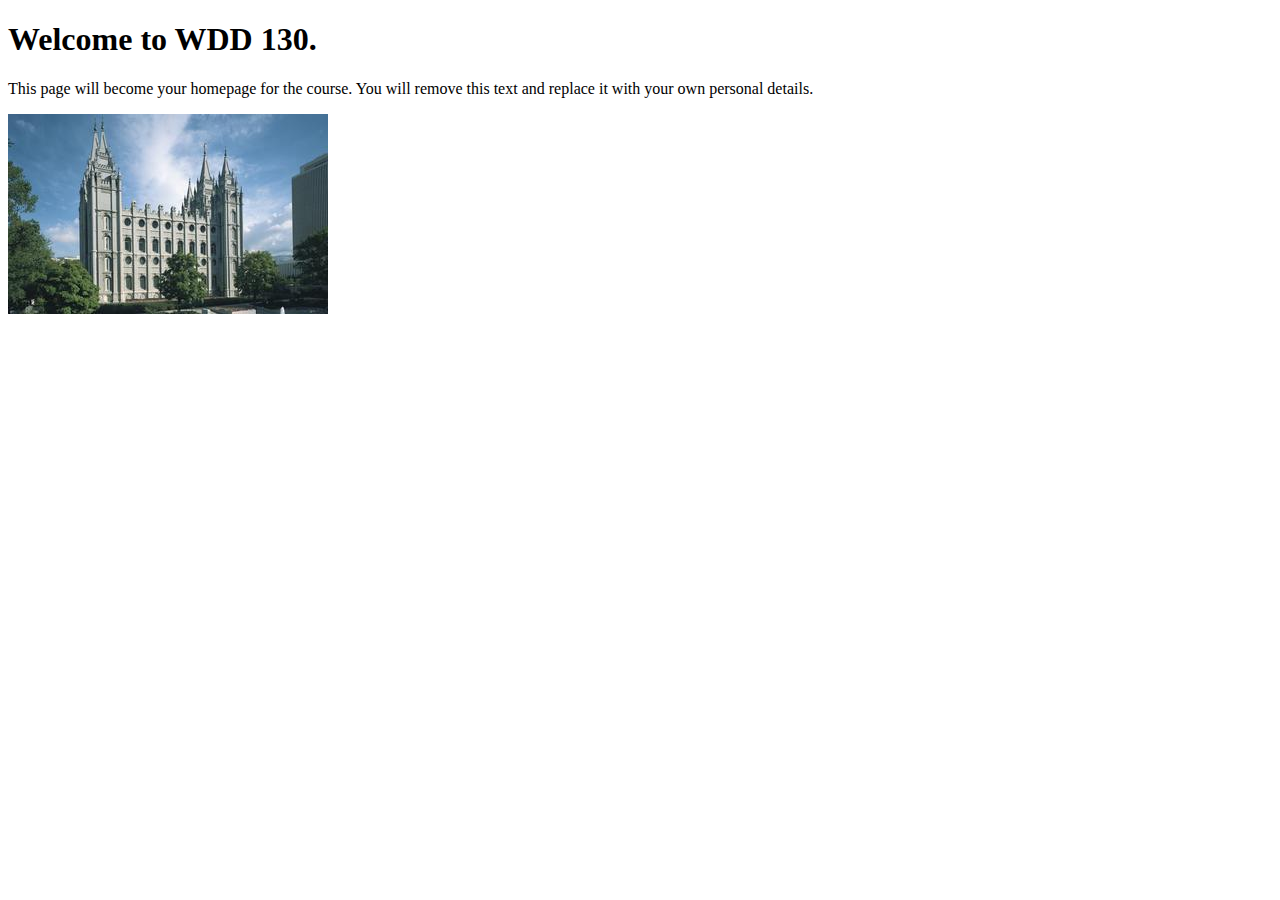
<file: index.html>
<!DOCTYPE html>
<html lang="en">
<head>
    <meta charset="UTF-8">
    <meta name="viewport" content="width=device-width, initial-scale=1.0">
    <title>WDD 130 | Personal Homepage</title>
</head>
<body>
    <h1>Welcome to WDD 130.</h1>
    <p>This page will become your homepage for the course. You will remove this text and replace it with your own personal details.</p>

    <img src="images/salt-lake-temple.jpg" alt="The Salt Lake Temple.">
</body>
</html>
</file>
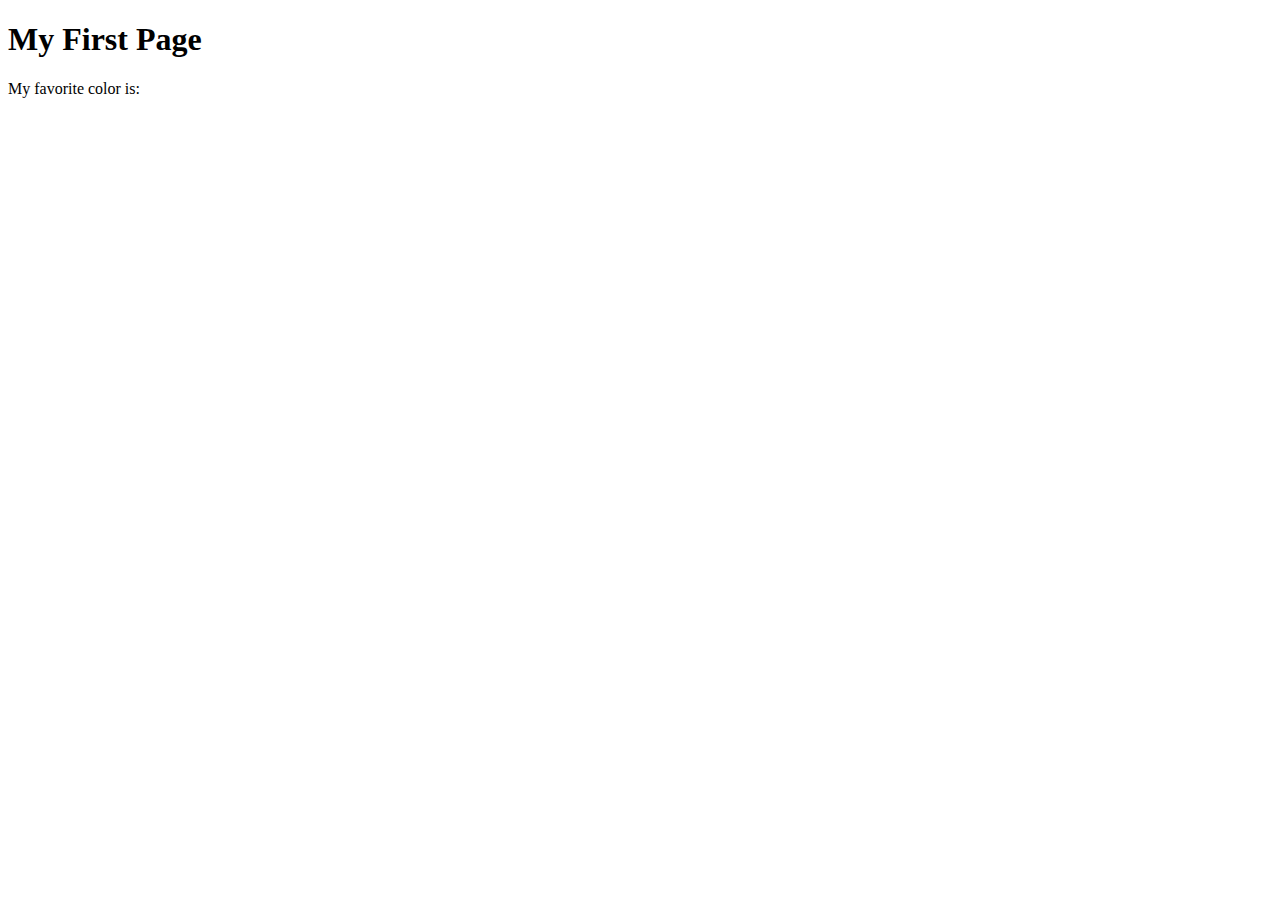
<file: week01/first-page.html>
<!DOCTYPE html>
<html lang="en">
<head>
    <meta charset="UTF-8">
    <meta name="viewport" content="width=device-width, initial-scale=1.0">
    <title>My First Page</title>
</head>
<body>
    <h1>My First Page</h1>
    <p>My favorite color is: </p>
</body>
</html>
</file>
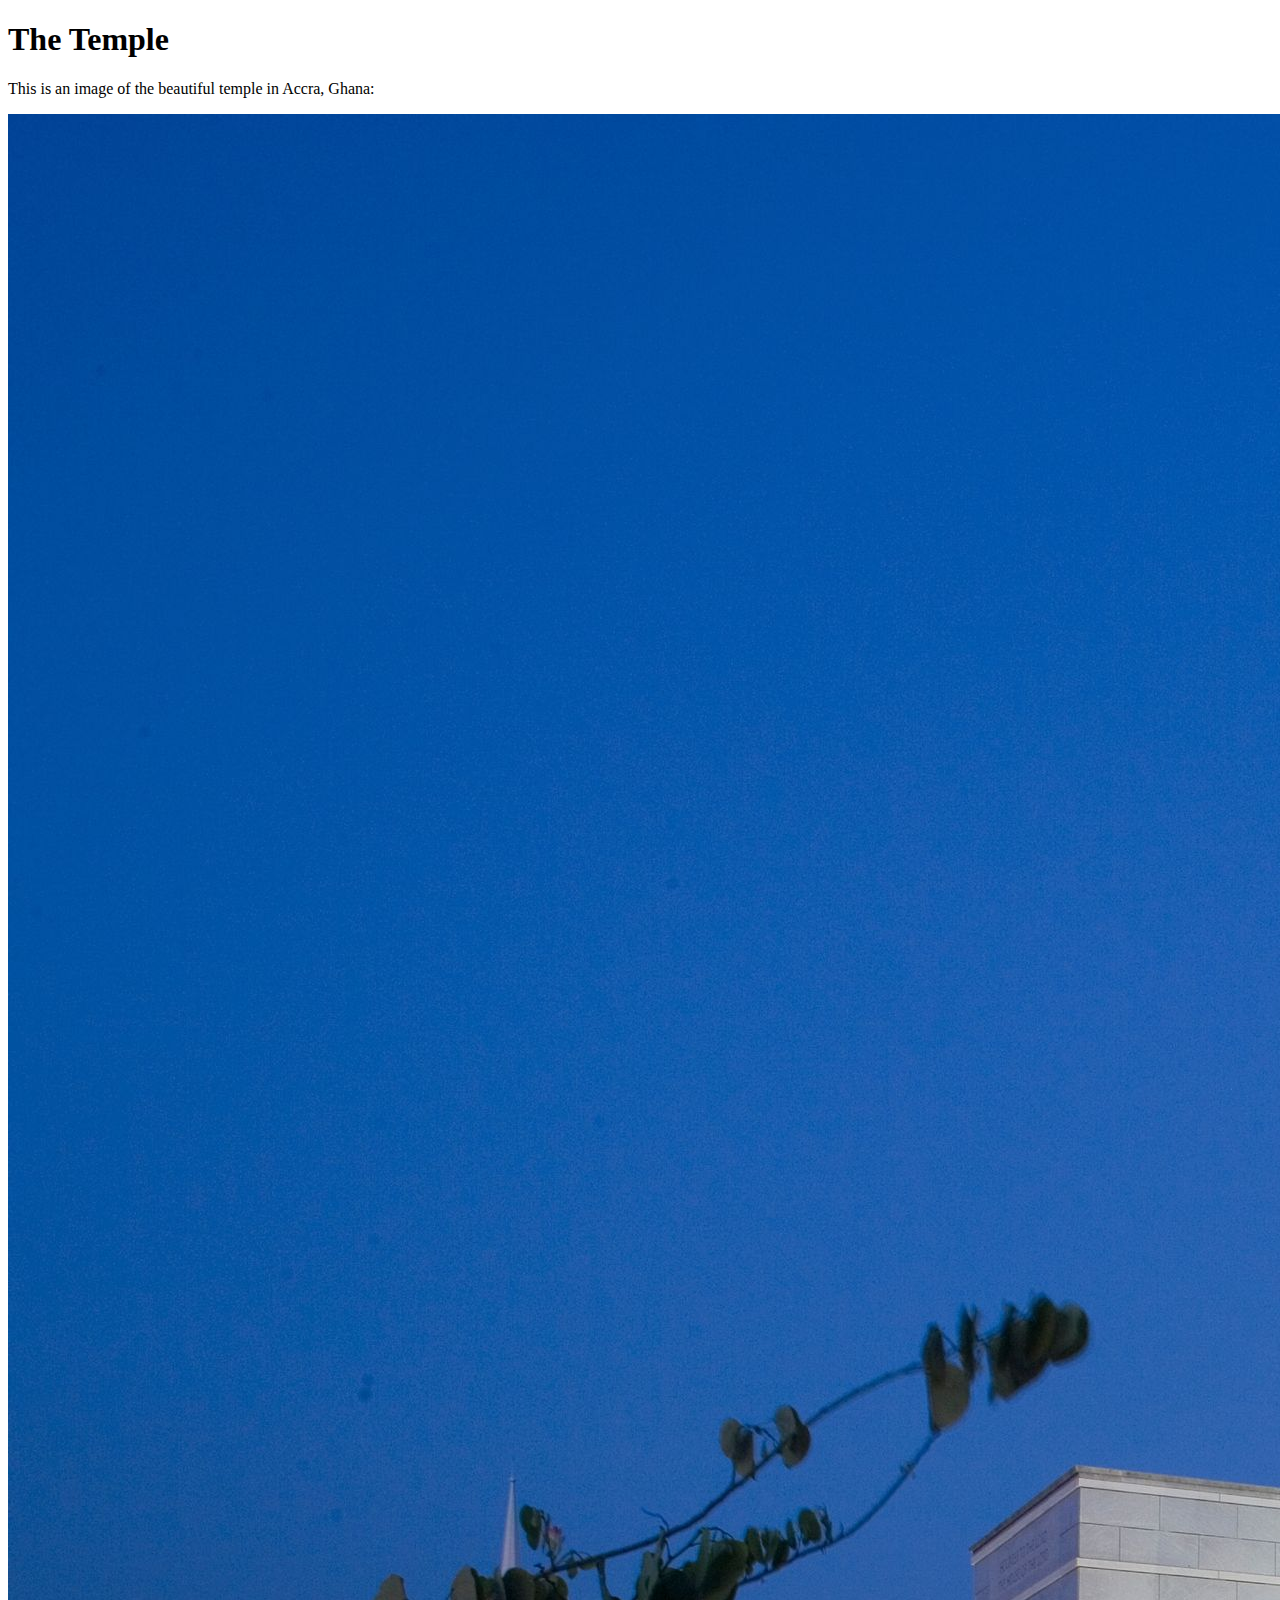
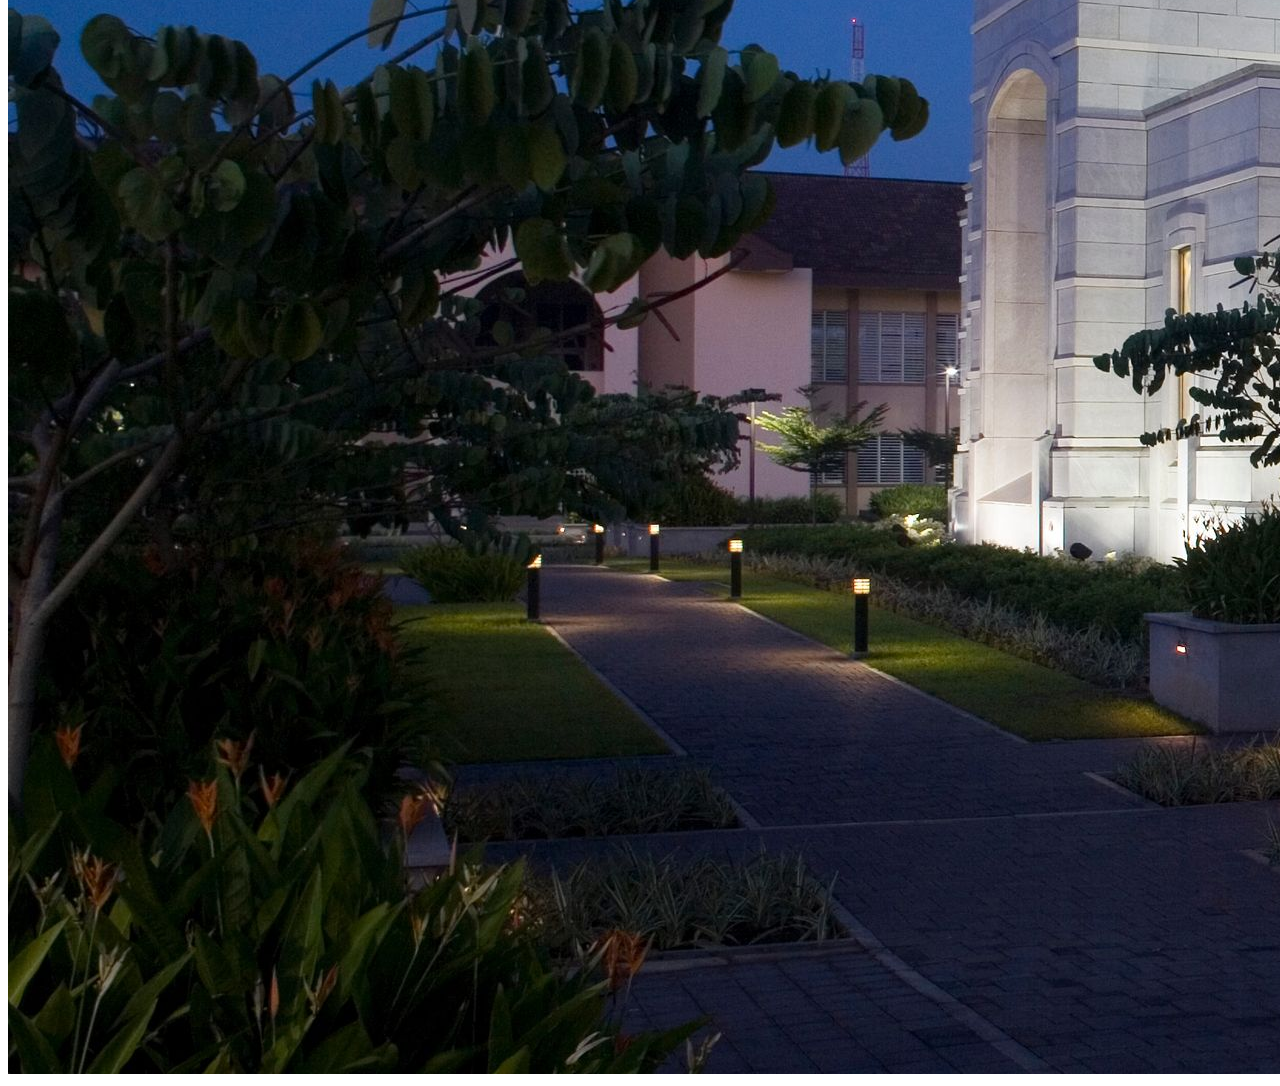
<file: week01/images.html>
<!DOCTYPE html>
<html lang="en">
<head>
    <meta charset="UTF-8">
    <meta name="viewport" content="width=device-width, initial-scale=1.0">
    <title>Temple Image</title>
</head>
<body>
    <h1>The Temple</h1>
    <p>This is an image of the beautiful temple in Accra, Ghana:</p>
    <img src="images/temple-large.jpeg" alt="The Accra Ghana Temple">
    
</body>
</html>
</file>
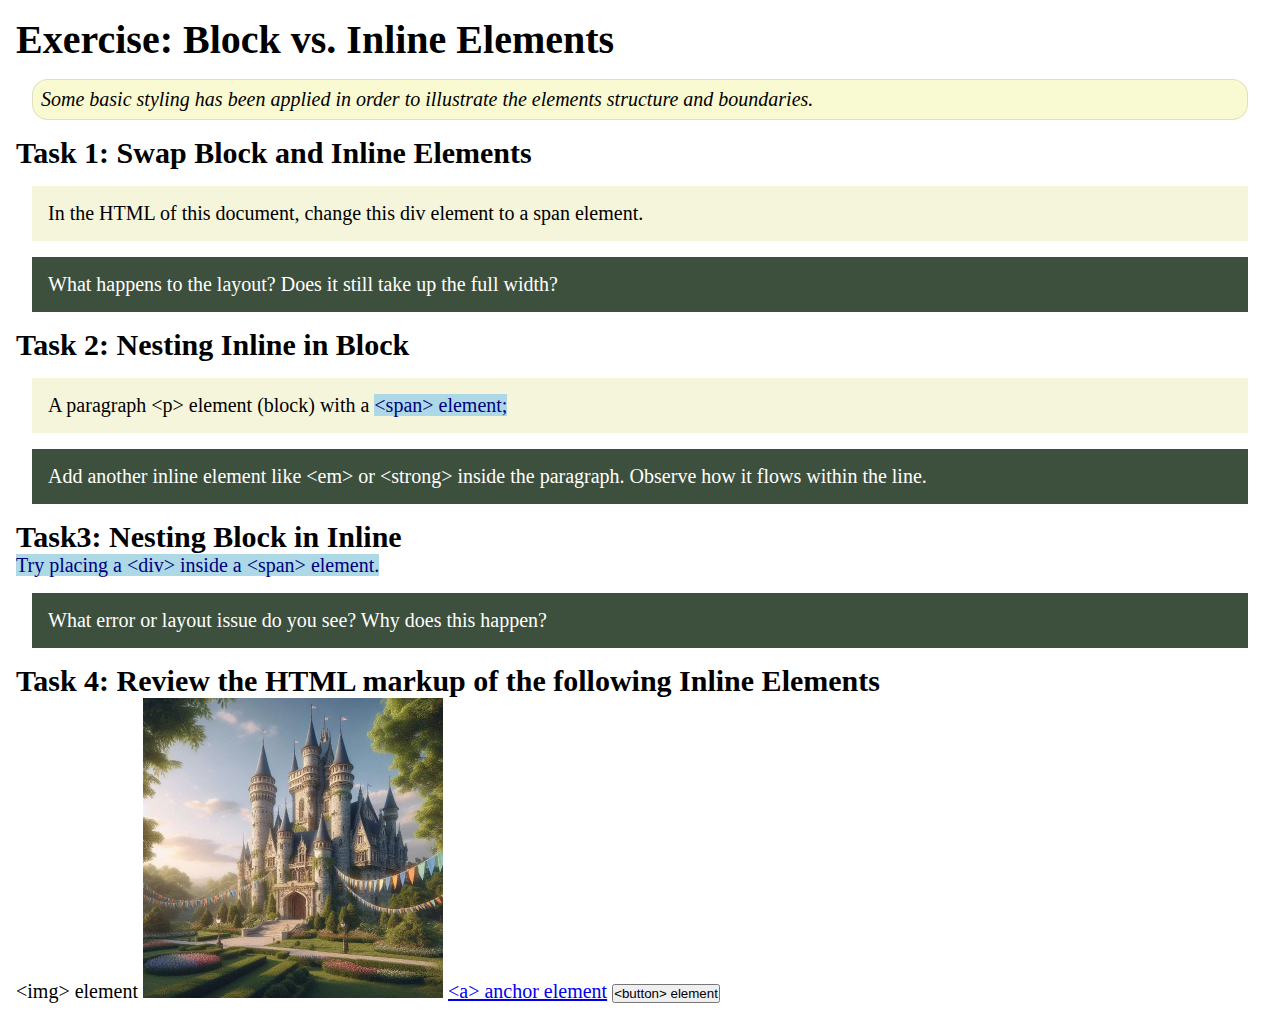
<file: week02/block-vs-inline.html>
<!DOCTYPE html>
<html lang="en">

<head>
    <meta charset="UTF-8">
    <meta name="viewport" content="width=device-width, initial-scale=1.0">
    <title>Exercise: Block vs. Inline Elements</title>
    <link rel="stylesheet" href="styles/block-vs-inline.css">
</head>

<body>
    <main>
        <h1>Exercise: Block vs. Inline Elements</h1>
        <p class="note">Some basic styling has been applied in order to illustrate the elements structure and
            boundaries.</p>

        <h2>Task 1: Swap Block and Inline Elements</h2>
        <div>In the HTML of this document, change this div element to a span element.</div>

        <p class="question">What happens to the layout? Does it still take up the full width?</p>

        <h2>Task 2: Nesting Inline in Block</h2>
        <p>A paragraph &lt;p&gt; element (block) with a <span>&lt;span&gt; element;</span></p>
        <p class="question">Add another inline element like &lt;em&gt; or &lt;strong&gt; inside the paragraph. Observe
            how it flows within the line.</p>

        <h2>Task3: Nesting Block in Inline</h2>
        <span>Try placing a &lt;div&gt; inside a &lt;span&gt; element.</span>
            <p class="question">What error or layout issue do you see? Why does this happen?</p>


            <h2>Task 4: Review the HTML markup of the following Inline Elements</h2>
        &lt;img&gt; element
        <img src="images/castle.webp" alt="placeholder image (images are inline)" width="300" height="300">
        <a href="https://churchofjesuschrist.org">&lt;a&gt; anchor element</a>
        <button type="button">&lt;button&gt; element</button>
    </main>
</body>

</html>
</file>
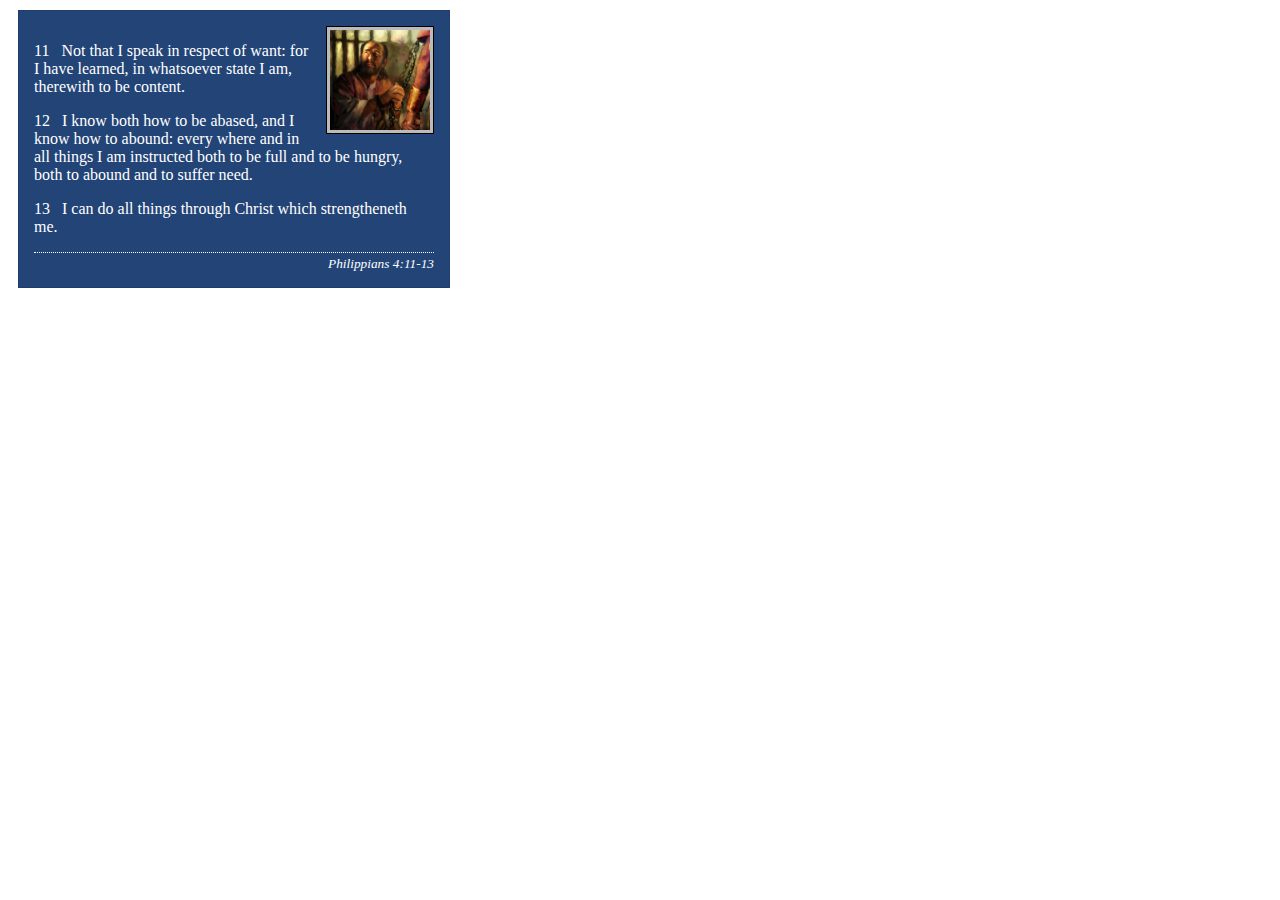
<file: week02/box-model-solution.html>
<!DOCTYPE html>
<html lang="en">
<head>
    <meta charset="UTF-8">
    <meta name="viewport" content="width=device-width, initial-scale=1.0">
    <title>Box Model Activity</title>
    <link rel="stylesheet" href="styles/box-model-solution.css">
</head>
<body>
    <main>
        <div class="callout">
            <img src="images/apostle-paul-imprisoned.webp" alt="Paul the Apostle - Imprisoned in Rome" width="200" height="200">
            <blockquote>
                <p>11 &nbsp; Not that I speak in respect of want: for I have learned, in whatsoever state I am, therewith to be content.</p>
                <p>12 &nbsp; I know both how to be abased, and I know how to abound: every where and in all things I am instructed both to be full and to be hungry, both to abound and to suffer need.</p>
                <p>13 &nbsp; I can do all things through Christ which strengtheneth me.</p>
            </blockquote>
            <cite>Philippians 4:11-13</cite>
        </div>
    </main>
</body>
</html>
</file>
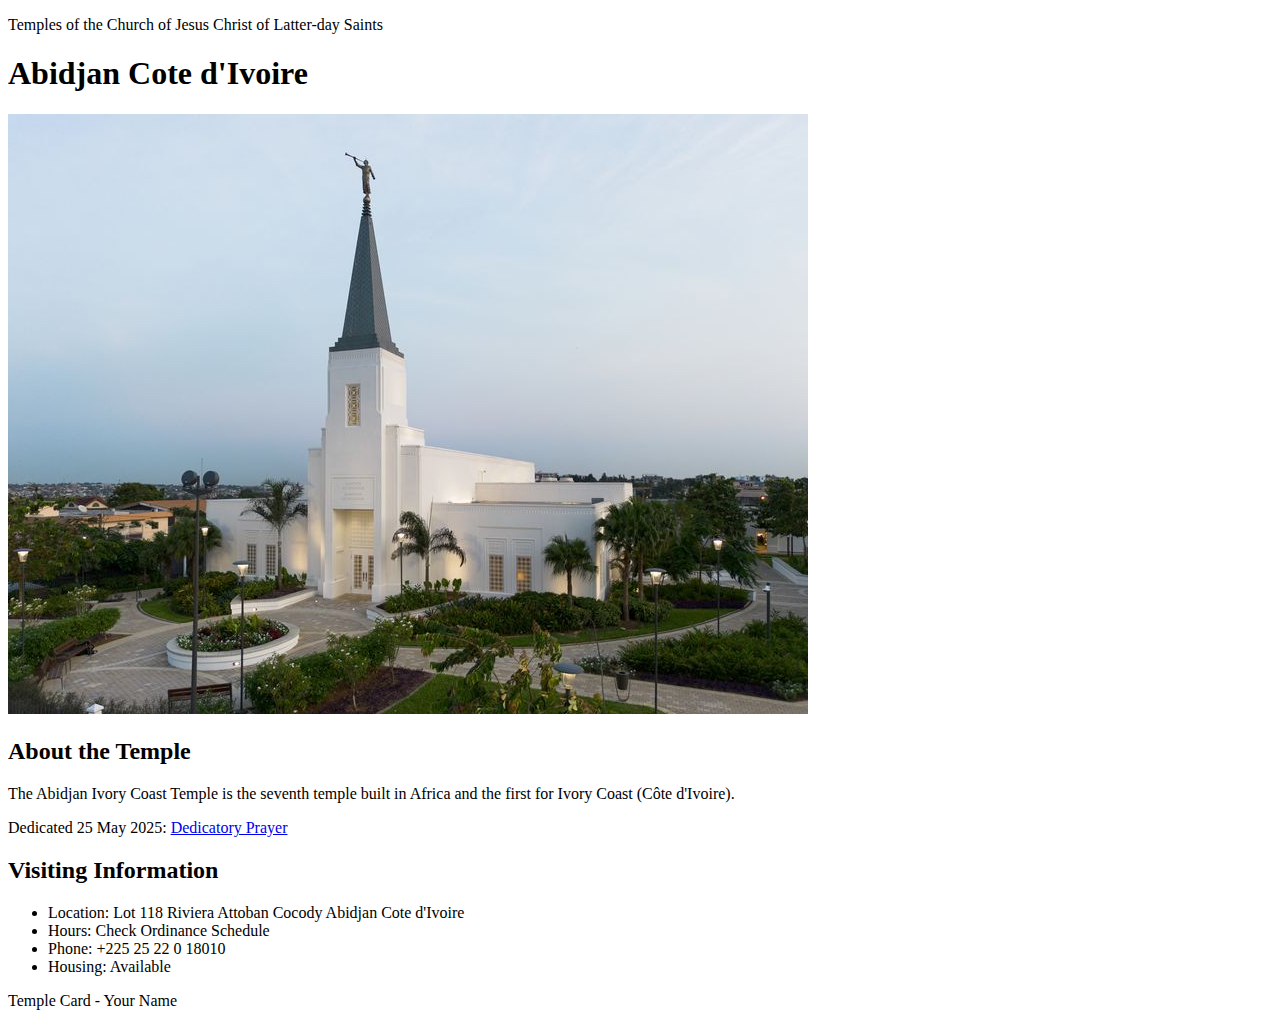
<file: week02/temple.html>
<!DOCTYPE html>
<html lang="en">

<head>
    <meta charset="UTF-8">
    <meta name="viewport" content="width=device-width, initial-scale=1.0">
    <title>Temple Card - Abidjan Cote d'Ivoire</title>
</head>

<body>
    <header>
        <p>Temples of the Church of Jesus Christ of Latter-day Saints</p>
    </header>
    <main>
        <h1>Abidjan Cote d'Ivoire</h1>
        <picture>
            <img src="images/abidjan-ivory-coast.jpeg" alt="Abidjan Cote d'Ivoire Temple">
        </picture>
        <section>
            <h2>About the Temple</h2>
            <p>The Abidjan Ivory Coast Temple is the seventh temple built in Africa and the first for Ivory Coast (Côte
                d'Ivoire).</p>
            <p>Dedicated 25 May 2025: <a
                    href="https://www.churchofjesuschrist.org/temples/dedicatory-prayer/abidjan-ivory-coast-temple/2025-05-25?lang=eng"
                    target="_blank" rel="noopener noreferrer">Dedicatory Prayer</a></p>
        </section>
        <section>
            <h2>Visiting Information</h2>
            <ul>
                <li>Location: Lot 118 Riviera Attoban Cocody Abidjan Cote d'Ivoire</li>
                <li>Hours: Check Ordinance Schedule</li>
                <li>Phone: +225 25 22 0 18010</li>
                <li>Housing: Available</li>
            </ul>
        </section>
    </main>
    <footer>
        <p>Temple Card - Your Name</p>
    </footer>
</body>

</html>
</file>
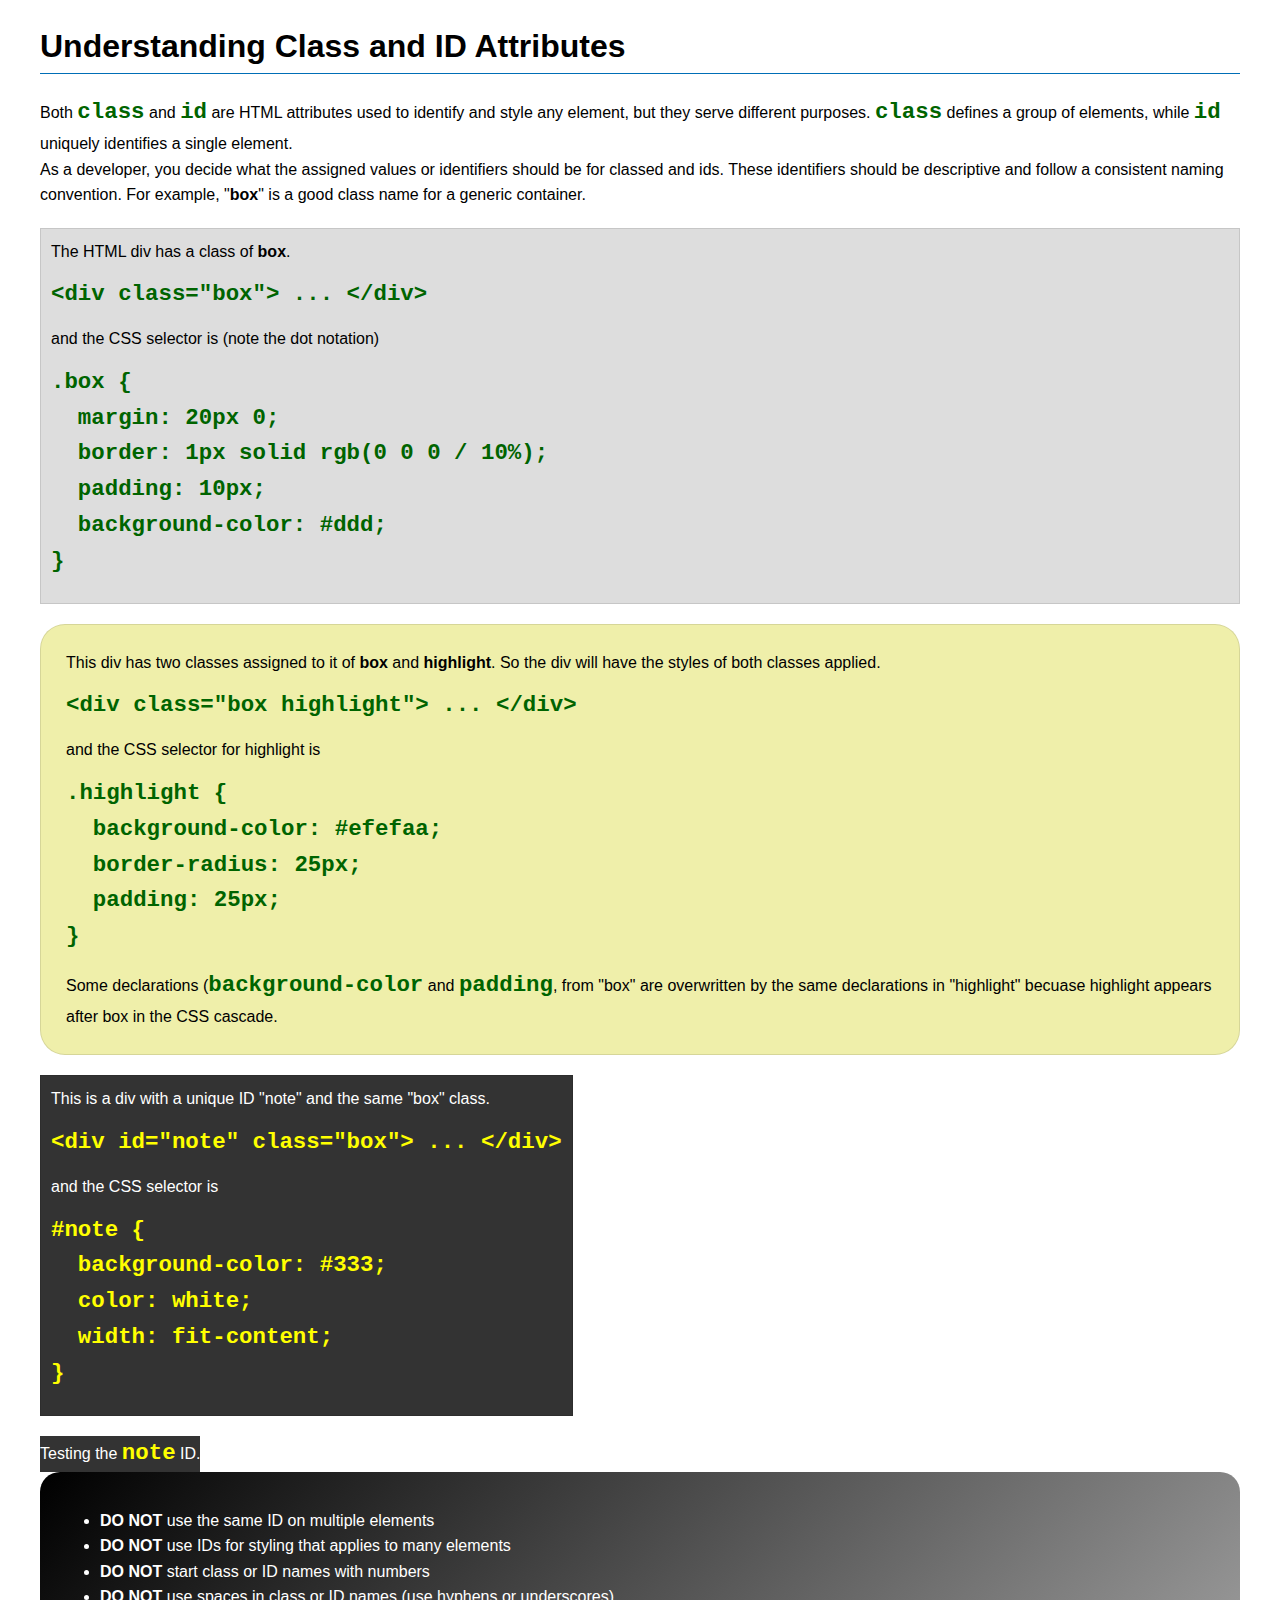
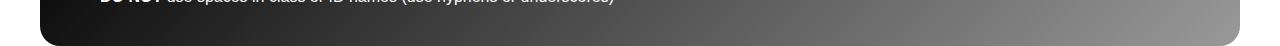
<file: week03/class-and-id.html>
<!DOCTYPE html>
<html lang="en">

<head>
    <meta charset="UTF-8">
    <meta name="viewport" content="width=device-width, initial-scale=1.0">
    <title>Class vs ID Attributes</title>
    <link rel="stylesheet" href="styles/class-and-id.css">
</head>

<body>
    <h1>Understanding Class and ID Attributes</h1>
    <p>Both <code>class</code> and <code>id</code> are HTML attributes used to identify and style any element, but they
        serve different purposes. <code>class</code> defines a group of elements, while <code>id</code> uniquely
        identifies a single element.</p>
    <p>As a developer, you decide what the assigned values or identifiers should be for classed and ids. These
        identifiers should be
        descriptive and follow a consistent naming convention. For example, "<strong>box</strong>" is a good class name
        for a generic container.</p>
    <div class="box">
        <p>The HTML div has a class of <strong>box</strong>.</p>
        <pre><code class="html">&lt;div class="box"&gt; ... &lt;/div&gt;</code></pre>
        and the CSS selector is (note the dot notation)
        <pre><code class="css">.box {
  margin: 20px 0;
  border: 1px solid rgb(0 0 0 / 10%);
  padding: 10px;
  background-color: #ddd; 
}</code></pre>
    </div>

    <div class="box highlight">
        <p>This div has two classes assigned to it of <strong>box</strong> and <strong>highlight</strong>. So the div
            will have the styles of both classes applied.</p>
        <pre><code class="html">&lt;div class="box highlight"&gt; ... &lt;/div&gt;</code></pre>
        and the CSS selector for highlight is
        <pre><code class="css">.highlight {
  background-color: #efefaa;
  border-radius: 25px;
  padding: 25px;
}</code></pre>
<p>Some declarations (<code>background-color</code> and <code>padding</code>, from "box" are overwritten by the same declarations in "highlight" becuase highlight appears after box in the CSS cascade.</p>
    </div>

    <div id="note" class="box">
        <p>This is a div with a unique ID "note" and the same "box" class.</p>
        <pre><code class="html">&lt;div id="note" class="box"&gt; ... &lt;/div&gt;</code></pre>
        and the CSS selector is
        <pre><code class="css">#note {
  background-color: #333;
  color: white;
  width: fit-content;
}</code></pre>
    </div>

    <div id="note">
        <p>Testing the <code>note</code> ID.</p>
    </div>

    <section id="best-practice">
        <ul>
            <li><strong>DO NOT</strong> use the same ID on multiple elements</li>
            <li><strong>DO NOT</strong> use IDs for styling that applies to many elements</li>
            <li><strong>DO NOT</strong> start class or ID names with numbers</li>
            <li><strong>DO NOT</strong> use spaces in class or ID names (use hyphens or underscores)</li>
        </ul>
    </section>




</body>

</html>
</file>
<file: week02/styles/block-vs-inline.css>
* {
    margin: 0;
    padding: 0;
}

body {
    font-size: 20px;
    margin: 1rem;
}

p,
div {
    background-color: beige;
    margin: 1rem;
    padding: 1rem;
}

span {
    color: navy;
    background-color: lightblue;
}

code {
    margin: 0;
    padding: 0;
    color: green;
    font-size: 1.2rem;
}

.note {
    font-style: italic;
    background-color: lightgoldenrodyellow;
    border-radius: 1rem;
    border: 1px solid rgb(0 0 0 / 10%);
    margin: 1rem;
    padding: .5rem;
}

.question {
    background-color: #3d503d;
    color: #fff;
}
</file>
<file: week02/styles/box-model-solution.css>
.callout {
    max-width: 400px;
    margin: 10px;
    border: 1px solid rgba(0, 0, 0, .1);
    padding: 15px;
    background-color: #247;
    color: #fff;
}

.callout img {
    float: right;
    margin: 0 0 10px 15px;
    border: 1px solid #000;
    padding: 3px;
    background-color: #bbb;
    width: 100px;
    height: auto;

}

blockquote {
    margin: 0;
}

cite {
    display: block;
    border-top: 1px dotted #fff;
    padding-top: 3px;
    text-align: right;
    font-size: smaller;
}
</file>
<file: week03/styles/class-and-id.css>
body {
    font-family: Arial, sans-serif;
    line-height: 1.6;
    margin: 0;
    padding: 0 40px;
}

h1 {
    border-bottom: 1px solid rgb(0 110 182);
    padding-bottom: 0;
}



p {
    margin: 0;
}

code {
    color: darkgreen;
    font-weight: 700;
    font-size: 1.4rem;
}

/* Class examples - can be reused */

.box {
    margin: 20px 0;
    border: 1px solid rgb(0 0 0 / 10%);
    padding: 10px;
    background-color: #ddd; /* this is shorthand for #dddddd */
}

.highlight {
    background-color: #efefaa;
    border-radius: 25px;
    padding: 25px;
}

/* ID examples - should be unique */

#note {
    background-color: #333;
    color: white;
    width: fit-content;
}

#note code {
    color: yellow;
}

#best-practice {
    background: linear-gradient(135deg, #000 0%, #999 100%);
    color: white;
    border-radius: 20px;
    padding: 20px
}
</file>
